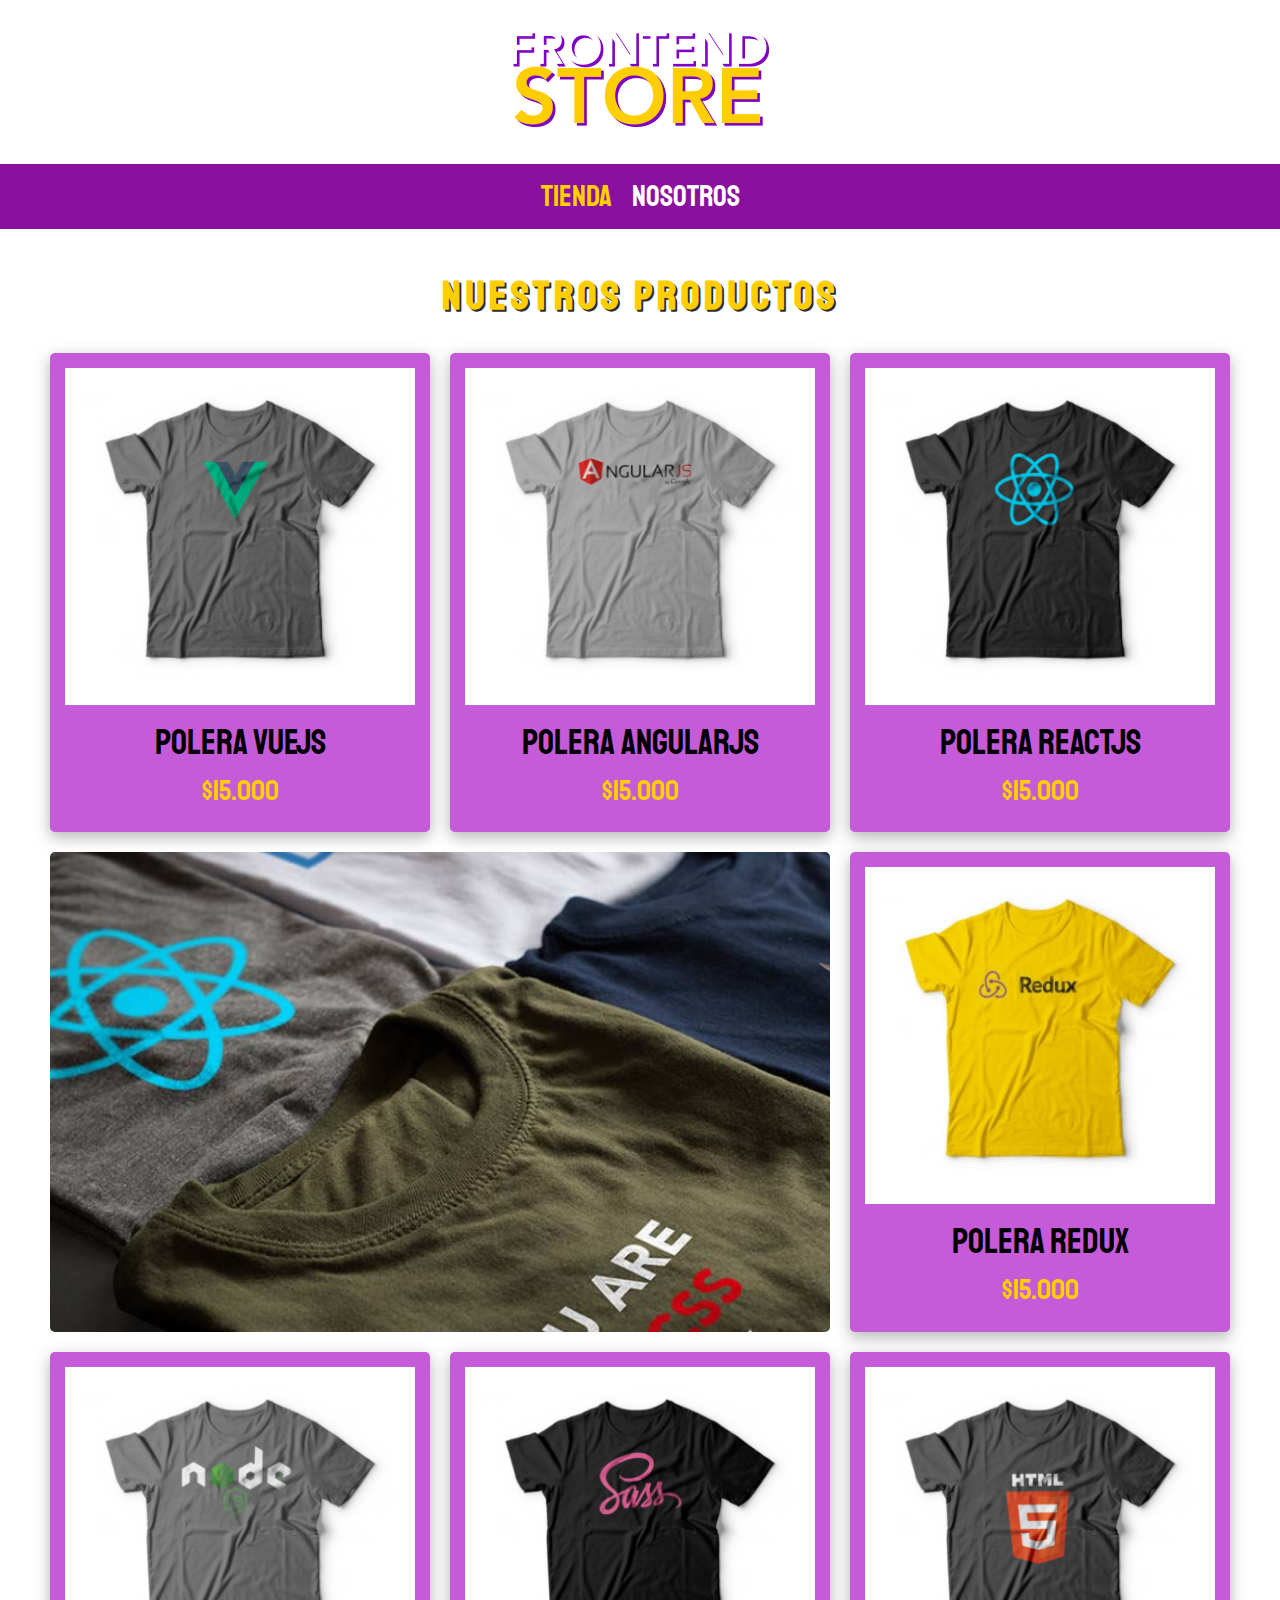
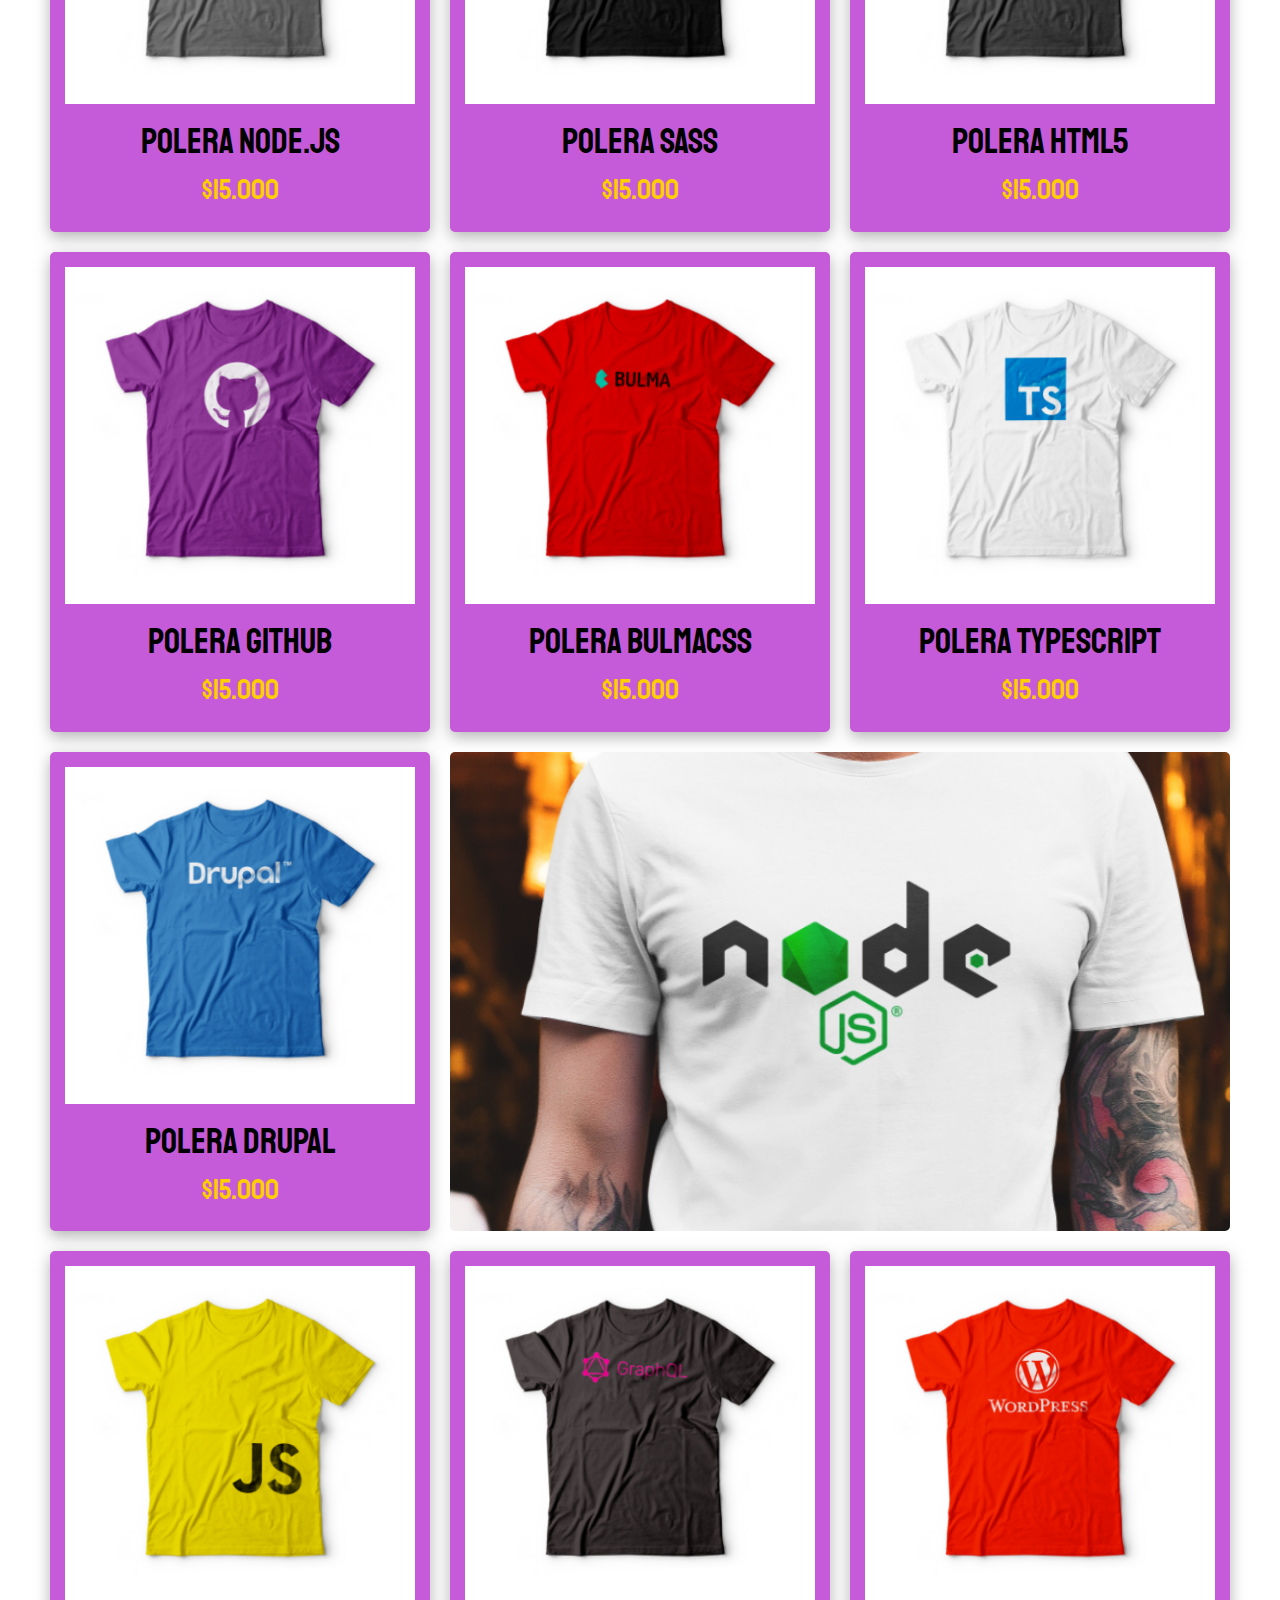
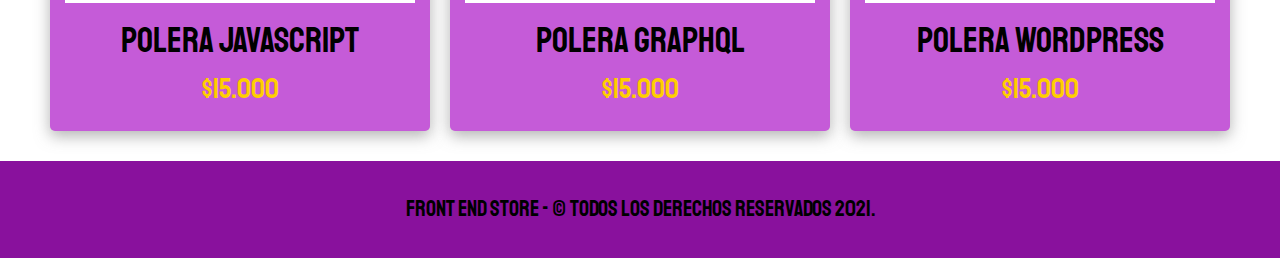
<file: index.html>
<!DOCTYPE html>
<html lang="es">
<head>
    <meta charset="UTF-8">
    <meta name="viewport" content="width=device-width, initial-scale=1.0">
    <title>FrontEnd Store</title>
    <link rel="stylesheet" href="css/normalize.css">
    <!--fuente de estilos externa-->
    <link href="https://fonts.googleapis.com/css2?family=Staatliches&display=swap" rel="stylesheet">
    <!--fuente de estilos propia-->
    <link rel="stylesheet" href="css/style.css">
</head>
<body>
    <header class="header">
        <a href="index.html">
            <img class="header__logo" src="img/logo.png" alt="Logotipo">
        </a>
    </header>
    
    <nav class="navegacion">
        <a class="navegacion__enlace navegacion__enlace--activo" href="index.html">Tienda</a>
        <a class="navegacion__enlace" href="nosotros.html">Nosotros</a>
    </nav>

    <main class="contenedor">
        <h1>Nuestros Productos</h1>

        <!--grilla-->
        <div class="grid">
            <!--polera vuejs-->
            <div class="producto">
                <a href="producto.html">
                    <img class="producto__imagen" src="img/1.jpg" alt="imagen polera vuejs">
                    <div>
                        <p class="producto__nombre">Polera VueJS</p>
                        <p class="producto__precio">$15.000</p>
                    </div>
                </a>
            </div>  
            <!--fin polera vuejs-->

            <!--polera angularJS-->
            <div class="producto">
                <a href="producto.html">
                    <img class="producto__imagen" src="img/2.jpg" alt="imagen polera angularJS">
                    <div>
                        <p class="producto__nombre">Polera AngularJS</p>
                        <p class="producto__precio">$15.000</p>
                    </div>
                </a>
            </div> 
            <!--fin polera angularJS--> 

            <!--polera reactjs-->
            <div class="producto">
                <a href="producto.html">
                    <img class="producto__imagen" src="img/3.jpg" alt="imagen polera reactjs">
                    <div>
                        <p class="producto__nombre">Polera ReactJS</p>
                        <p class="producto__precio">$15.000</p>
                    </div>
                </a>
            </div>
            <!--fin polera reactjs-->  

            <!--polera redux-->
            <div class="producto">
                <a href="producto.html">
                    <img class="producto__imagen" src="img/4.jpg" alt="imagen polera redux">
                    <div>
                        <p class="producto__nombre">Polera Redux</p>
                        <p class="producto__precio">$15.000</p>
                    </div>
                </a>
            </div>
            <!--fin polera redux--> 

            <!--polera nodejs-->
            <div class="producto">
                <a href="producto.html">
                    <img class="producto__imagen" src="img/5.jpg" alt="imagen polera nodejs">
                    <div>
                        <p class="producto__nombre">Polera Node.js</p>
                        <p class="producto__precio">$15.000</p>
                    </div>
                </a>
            </div>
            <!--fin polera nodejs-->
            
            <!--polera sass-->
            <div class="producto">
                <a href="producto.html">
                    <img class="producto__imagen" src="img/6.jpg" alt="imagen polera sass">
                    <div>
                        <p class="producto__nombre">Polera SASS</p>
                        <p class="producto__precio">$15.000</p>
                    </div>
                </a>
            </div> 
            <!--fin polera sass-->
            
            <!--polera html5-->
            <div class="producto">
                <a href="producto.html">
                    <img class="producto__imagen" src="img/7.jpg" alt="imagen polera html5">
                    <div>
                        <p class="producto__nombre">Polera HTML5</p>
                        <p class="producto__precio">$15.000</p>
                    </div>
                </a>
            </div>
            <!--fin polera html5--> 

            <!--polera github-->
            <div class="producto">
                <a href="producto.html">
                    <img class="producto__imagen" src="img/8.jpg" alt="imagen polera github">
                    <div>
                        <p class="producto__nombre">Polera Github</p>
                        <p class="producto__precio">$15.000</p>
                    </div>
                </a>
            </div>
            <!--fin polera github-->  

            <!--polera bulma-->
            <div class="producto">
                <a href="producto.html">
                    <img class="producto__imagen" src="img/9.jpg" alt="imagen polera bulma">
                    <div>
                        <p class="producto__nombre">Polera BulmaCSS</p>
                        <p class="producto__precio">$15.000</p>
                    </div>
                </a>
            </div> 
            <!--fin polera bulma-->
            
            <!--polera typescript-->
            <div class="producto">
                <a href="producto.html">
                    <img class="producto__imagen" src="img/10.jpg" alt="imagen polera typescript">
                    <div>
                        <p class="producto__nombre">Polera TypeScript</p>
                        <p class="producto__precio">$15.000</p>
                    </div>
                </a>
            </div> 
            <!--fin polera typescript-->
            
            <!--polera drupal-->
            <div class="producto">
                <a href="producto.html">
                    <img class="producto__imagen" src="img/11.jpg" alt="imagen polera drupal">
                    <div>
                        <p class="producto__nombre">Polera Drupal</p>
                        <p class="producto__precio">$15.000</p>
                    </div>
                </a>
            </div>
            <!--fin polera drupal-->

            <!--polera javacript-->
            <div class="producto">
                <a href="producto.html">
                    <img class="producto__imagen" src="img/12.jpg" alt="imagen polera javacript">
                    <div>
                        <p class="producto__nombre">Polera JavaScript</p>
                        <p class="producto__precio">$15.000</p>
                    </div>
                </a>
            </div>
            <!--fin polera javacript-->
            
            <!--polera graphql-->
            <div class="producto">
                <a href="producto.html">
                    <img class="producto__imagen" src="img/13.jpg" alt="imagen polera graphql">
                    <div>
                        <p class="producto__nombre">Polera GraphQL</p>
                        <p class="producto__precio">$15.000</p>
                    </div>
                </a>
            </div>
            <!--fin polera graphql-->
            
            <!--polera wordpress-->
            <div class="producto">
                <a href="producto.html">
                    <img class="producto__imagen" src="img/14.jpg" alt="imagen polera wordpress">
                    <div>
                        <p class="producto__nombre">Polera WordPress</p>
                        <p class="producto__precio">$15.000</p>
                    </div>
                </a>
            </div> 
            <!--fin polera wordpress--> 

            <!--imagenes de apoyo-->
            <div class="grafico grafico--poleras"></div>
            <div class="grafico grafico--node"></div>
            <!--fin imagenes de apoyo-->
        </div>
        <!--fin grilla-->
    </main>

    <footer class="footer">
        <p class="footer__texto">Front End Store - &copy Todos los derechos Reservados 2021.</p>
    </footer>
    
</body>
</html>
</file>
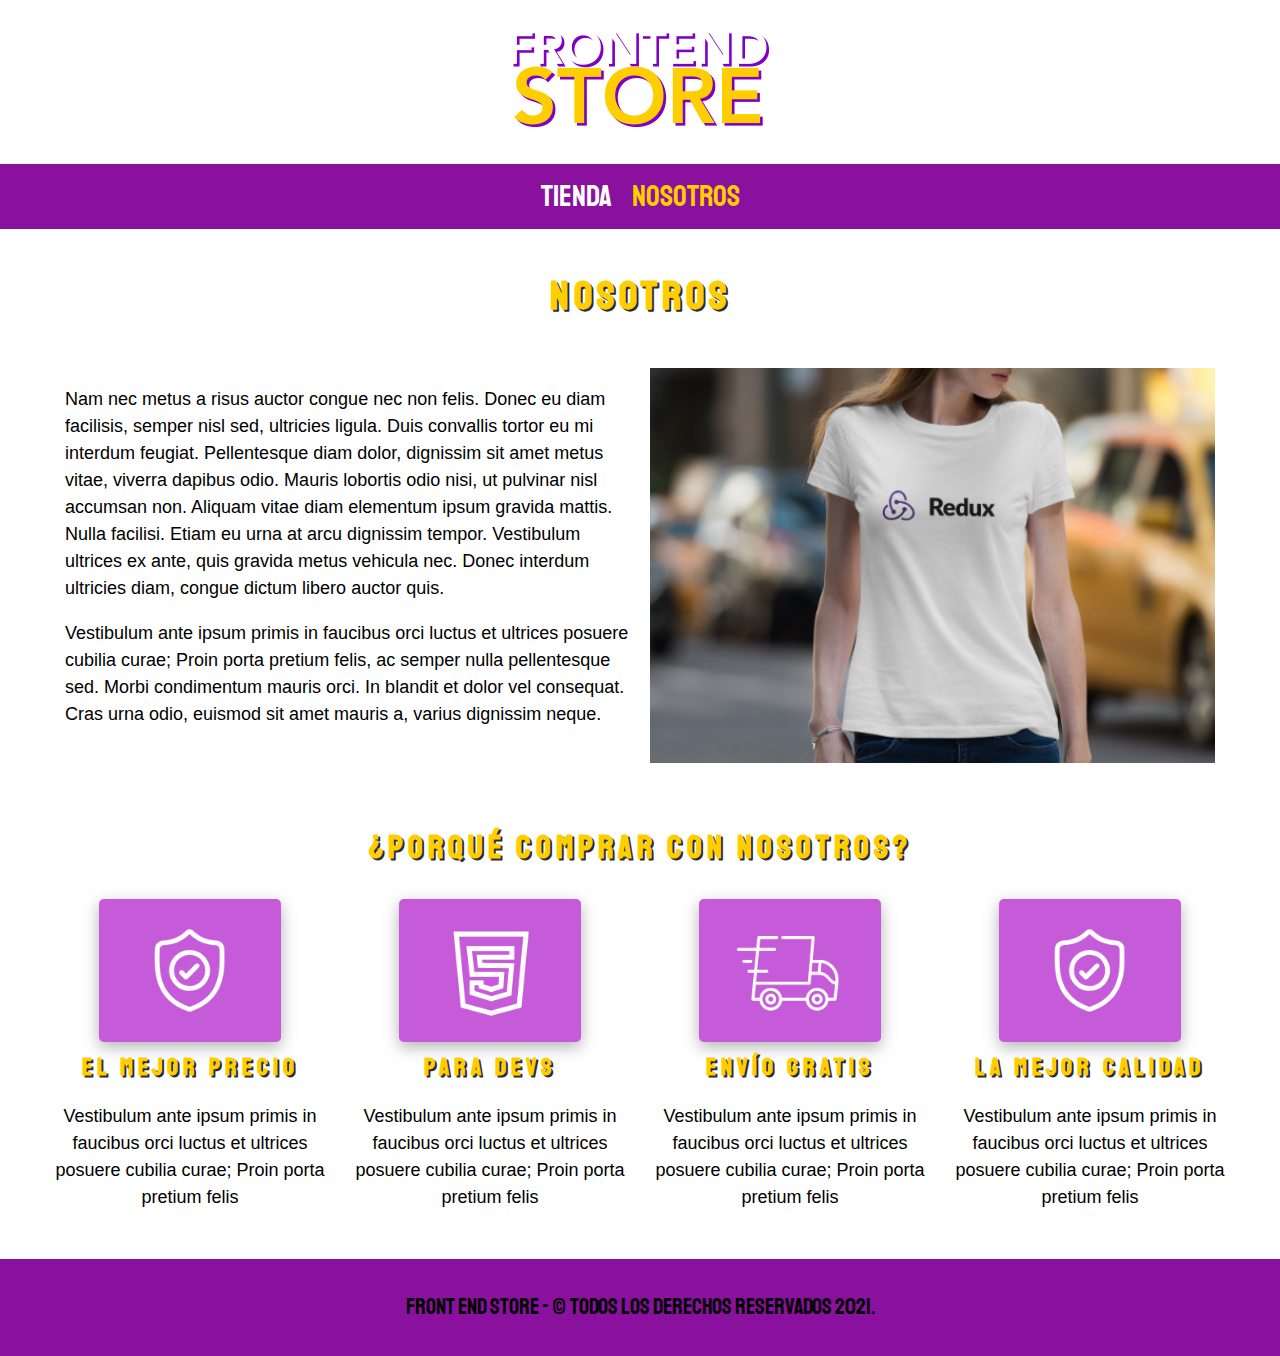
<file: nosotros.html>
<!DOCTYPE html>
<html lang="en">
<head>
    <meta charset="UTF-8">
    <meta name="viewport" content="width=device-width, initial-scale=1.0">
    <title>FrontEnd Store</title>
    <link rel="stylesheet" href="css/normalize.css">
    <!--fuente de estilos externa-->
    <link href="https://fonts.googleapis.com/css2?family=Staatliches&display=swap" rel="stylesheet">
    <!--fuente de estilos propia-->
    <link rel="stylesheet" href="css/style.css">
</head>
<body>
    <header class="header">
        <a href="index.html">
            <img class="header__logo" src="img/logo.png" alt="Logotipo">
        </a>
    </header>

    <nav class="navegacion">
        <a class="navegacion__enlace" href="index.html">Tienda</a>
        <a class="navegacion__enlace navegacion__enlace--activo" href="nosotros.html">Nosotros</a>
    </nav>

    <main class="contenedor">
        <h1>Nosotros</h1>

        <div class="nosotros">
            <div>
                <p>Nam nec metus a risus auctor congue nec non felis. Donec eu diam facilisis, semper nisl sed, ultricies ligula. Duis convallis tortor eu mi interdum feugiat. Pellentesque diam dolor, dignissim sit amet metus vitae, viverra dapibus odio. Mauris lobortis odio nisi, ut pulvinar nisl accumsan non. Aliquam vitae diam elementum ipsum gravida mattis. Nulla facilisi. Etiam eu urna at arcu dignissim tempor. Vestibulum ultrices ex ante, quis gravida metus vehicula nec. Donec interdum ultricies diam, congue dictum libero auctor quis. </p>

                <p>Vestibulum ante ipsum primis in faucibus orci luctus et ultrices posuere cubilia curae; Proin porta pretium felis, ac semper nulla pellentesque sed. Morbi condimentum mauris orci. In blandit et dolor vel consequat. Cras urna odio, euismod sit amet mauris a, varius dignissim neque. 
                </p>
            </div>
            <img class="nosotros__imagen" src="img/nosotros.jpg" alt="imagen nosotros">
        </div>
    </main>

    <section class="contenedor">
        <h2>¿Porqué Comprar con nosotros?</h2>

        <div class="bloques">
            <div class="bloque">
                <img class="bloque__imagen" src="img/icono_4.png" alt="porque comprar">
                <h3 class="bloque__titulo">El Mejor Precio</h3>
                <p>Vestibulum ante ipsum primis in faucibus orci luctus et ultrices posuere cubilia curae; Proin porta pretium felis</p>
            </div> 

            <div class="bloque">
                <img class="bloque__imagen" src="img/icono_2.png" alt="porque comprar">
                <h3 class="bloque__titulo">Para Devs</h3>
                <p>Vestibulum ante ipsum primis in faucibus orci luctus et ultrices posuere cubilia curae; Proin porta pretium felis</p>
            </div> 

            <div class="bloque">
                <img class="bloque__imagen" src="img/icono_3.png" alt="porque comprar">
                <h3 class="bloque__titulo">Envío Gratis</h3>
                <p>Vestibulum ante ipsum primis in faucibus orci luctus et ultrices posuere cubilia curae; Proin porta pretium felis</p>
            </div> 

            <div class="bloque">
                <img class="bloque__imagen" src="img/icono_4.png" alt="porque comprar">
                <h3 class="bloque__titulo">La Mejor Calidad</h3>
                <p>Vestibulum ante ipsum primis in faucibus orci luctus et ultrices posuere cubilia curae; Proin porta pretium felis</p>
            </div> 
        </div>
    </section> 

    <footer class="footer">
        <p class="footer__texto">Front End Store - &copy Todos los derechos Reservados 2021.</p>
    </footer>
    
</body>
</html>
</file>
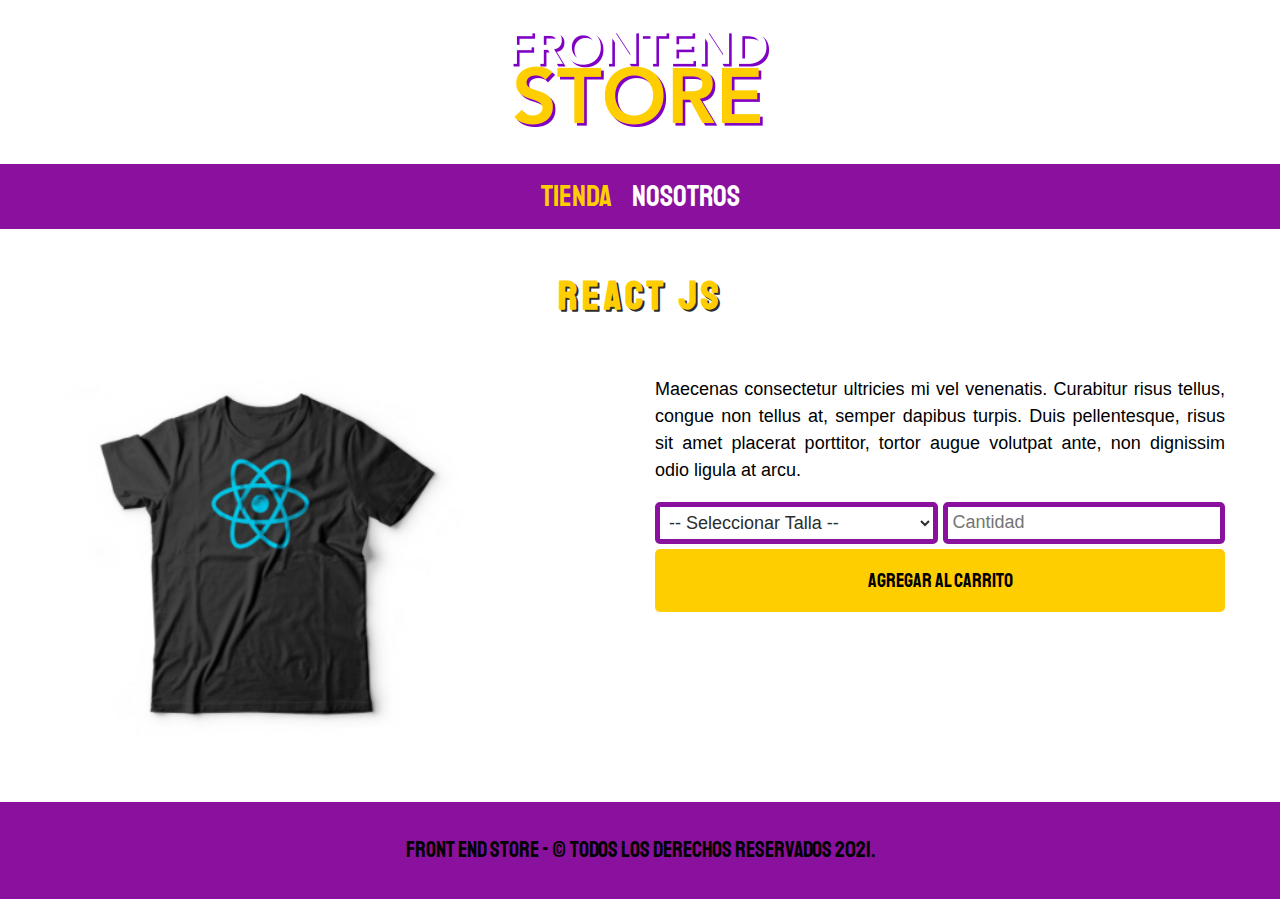
<file: producto.html>
<!DOCTYPE html>
<html lang="en">
<head>
    <meta charset="UTF-8">
    <meta name="viewport" content="width=device-width, initial-scale=1.0">
    <title>FrontEnd Store</title>
    <link rel="stylesheet" href="css/normalize.css">
    <!--fuente de estilos externa-->
    <link href="https://fonts.googleapis.com/css2?family=Staatliches&display=swap" rel="stylesheet">
    <!--fuente de estilos propia-->
    <link rel="stylesheet" href="css/style.css">
</head>
<body>
    <header class="header">
        <a href="index.html">
            <img class="header__logo" src="img/logo.png" alt="Logotipo">
        </a>
    </header>

    <nav class="navegacion">
        <a class="navegacion__enlace navegacion__enlace--activo" href="index.html">Tienda</a>
        <a class="navegacion__enlace" href="nosotros.html">Nosotros</a>
    </nav>

    <main class="contenedor">
        <h1>React JS</h1>

        <div class="polera">
            <img class="polera__imagen" src="img/3.jpg" alt="Imagen del Producto">

            <div class="polera__contenido">
                <p>Maecenas consectetur ultricies mi vel venenatis. Curabitur risus tellus, congue non tellus at, semper dapibus turpis. Duis pellentesque, risus sit amet placerat porttitor, tortor augue volutpat ante, non dignissim odio ligula at arcu.</p>

                <form class="formulario">
                    <select class="formulario__campo">
                        <option disabled selected>-- Seleccionar Talla --</option>
                        <option>Chica</option>
                        <option>Mediana</option>
                        <option>Grande</option>
                    </select>
                    <input class="formulario__campo" type="number" placeholder="Cantidad" min="1">
                    <input class="formulario__submit" type="submit" value="Agregar al Carrito">
                </form>
            </div>
        </div>
    </main>

    <footer class="footer">
        <p class="footer__texto">Front End Store - &copy Todos los derechos Reservados 2021.</p>
    </footer>
    
</body>
</html>
</file>
<file: css/style.css>
/** Custom propierties **/
:root {
    /*paleta de colores*/
    --primario: #c55bd8;
    --primarioOscuro: #89119D;
    --secundario: #FFCE00;
    --secundarioOscuro: rgb(233, 187, 2);
    --blanco: #FFF;
    --negro: #000;
    --negroClaro: rgb(45, 45, 45);

    --fuentePrincipal: 'Staatliches', cursive;
}

/** Estilos globales **/
html {
    box-sizing: border-box;
    font-size: 62.5%;/*1rem es igual 10px*/ 
}

*, *:before, *:after {
    box-sizing: inherit;
}

body {
    /*background-color: var(--primario);*/
    background-color: var(--blanco);
    font-size: 1.6rem;/*16px*/
    line-height: 1.5;
}

p {
    font-size: 1.8rem;
    font-family: Arial, Helvetica, sans-serif;
    /*color: var(--blanco);*/
    color: var(--negro);
}

a {
    text-decoration: none;
}

img {
    width: 100%;
}

.contenedor {
    max-width: 120rem;/*1200px*/
    margin: 0 auto;/*centrar el contenido*/
    padding: 1rem;
}

h1, h2, h3 {
    text-align: center;
    color: var(--secundario);
    text-shadow: 2px 2px var(--negroClaro);
    letter-spacing: .5rem;
    font-family: var(--fuentePrincipal);
}

h1 {
    font-size: 4rem;
}
h2 {
    font-size: 3.2rem;
}
h3 {
    font-size: 2.4rem;
}

/** Estilos para el Header **/
.header {
    /*se centra el header*/
    display: flex;
    justify-content: center;
}

.header__logo {
    /*margen arriba y abajo para el logo*/
    margin: 3rem 0;
}

/** Estilos para la Navegacion **/
.navegacion {
    background-color: var(--primarioOscuro);
    padding: 1rem 0;
    display: flex;/*dsipone alineacion horizonal*/
    justify-content: center;/*aplica alineacion al centro*/
    gap: 2rem; /*separa los elementos en 20px, es como un margin*/
}

.navegacion__enlace {
    font-family: var(--fuentePrincipal);
    color: var(--blanco);
    font-size: 3rem;/*30px*/
}

.navegacion__enlace--activo,
.navegacion__enlace:hover {
    color: var(--secundario);
}

/** Footer **/
.footer {
    background-color: var(--primarioOscuro);
    padding: 1rem 0;
    margin-top: 2rem;
}

.footer__texto {
    font-family: var(--fuentePrincipal);
    text-align: center;
    font-size: 2.2rem;
}

/** Grid **/
.grid {
    display: grid;
    grid-template-columns: repeat(2, 1fr);/*dispone la vista de 2 elementos por fila*/
    gap: 2rem;
}

@media (min-width: 768px) {
    /*dispone la vista de 3 elementos por fila en una pantalla a partir de 768px*/
    .grid {
        grid-template-columns: repeat(3, 1fr);
    }
}

/** Productos **/
.producto {
    background-color: var(--primario);
    padding: 1.5rem;
    border-radius: .5rem;
    box-shadow:  0px 5px 15px 0px rgba(112, 112, 112, 0.54);
}

.producto__nombre {
    font-size: 2.5rem;
}

@media (min-width: 768px) {
    .producto__nombre {
        font-size: 3.5rem;
    }
}

.producto__precio {
    font-size: 2.8rem;
    color: var(--secundario);
}

.producto__nombre,
.producto__precio {
    font-family: var(--fuentePrincipal);
    margin: 1rem 0;
    text-align: center;
    line-height: 1.2;
}

/** Graficos, aplica estilo para imagenes de apoyo **/
.grafico {
    min-height: 30rem;
    background-repeat: no-repeat;
    background-size: cover;/*la imagen toma todo el espacio disponible*/
    grid-column: 1 / 3;/*ubica la imagen entre la primera y segunda columna*/
    border-radius: .5rem;    
}

.grafico--poleras {    
    grid-row: 2 / 3;/*ubica la imagen en la segunda fila*/    
    background-image: url(../img/grafico1.jpg);
}

.grafico--node {
    background-image: url(../img/grafico2.jpg);
    grid-row: 8 / 9;/*ubica la imagen en la octava fila*/
}

@media (min-width: 768px) {
    .grafico--node {
        grid-row: 5 / 6;/*ubica la imagen en la quinta fila*/
        grid-column: 2 / 4;/*ubica la imagen entre la segunda y tercera columna*/
    }
}

/** Nosotros **/
.nosotros {
    display: grid;
    grid-template-rows: repeat(2, auto);
    padding: 1.5rem;
}

@media (min-width: 768px) {
    .nosotros {
        /*aplica 2 columnas con el mismo espacio de separacion*/
        grid-template-columns: repeat(2, 1fr);
        column-gap: 2rem;
    }
}

.nosotros__imagen {
    grid-row: 1 / 2;/*ubica la imagen en la primera fila*/      
}

@media (min-width: 768px) {
    .nosotros__imagen {
       grid-column: 2 / 3;/*ubica la imagen en la segunda columna en pantallas grandes*/
    }
}

/** Bloques **/
.bloques {
    display: grid;
    grid-template-columns: repeat(2, 1fr);/*dispone 2 columnas*/
    gap: 2rem;
}

@media (min-width: 768px) {
    .bloques {
        grid-template-columns: repeat(4, 1fr);/*dispone 4 columnas para pantallas grandes*/
    }
}

.bloque {
    text-align: center;
}

.bloque__imagen {    
    width: 50%;
    background-color: #c55bd8;
    border-radius: .5rem;
    box-shadow:  0px 5px 15px 0px rgba(112, 112, 112, 0.54);
}

@media (min-width: 768px) {
    .bloque__imagen {    
        width: 65%;        
    }
}

.bloque__titulo {
    margin: 0;    
}

/** Pagina del Producto **/
@media (min-width: 768px) {
    .polera {
        display: grid;
        grid-template-columns: repeat(2, 1fr);
        column-gap: 2rem;
    }

    .polera__imagen {
        width: 75%;
    }
}

.polera__contenido{
    padding: .5rem;
    text-align: justify;
}

.formulario {
    /*dispone al formulario en 2 columnas*/
    display: grid;
    grid-template-columns: repeat(2, 1fr);
    gap: .5rem;
}

.formulario__campo {
   border: .5rem solid var(--primarioOscuro);
   border-radius: .5rem;
   background-color: transparent;
   color: var(--negroClaro);
   font-size: 1.8rem;
   font-family: Arial, Helvetica, sans-serif;
   padding: .5rem;  
}

.formulario__submit {
    background-color: var(--secundario);
    border: none;
    border-radius: .5rem;
    font-size: 2rem;
    font-family: var(--fuentePrincipal);
    padding: 2rem;
    transition: background-color .3s ease;
    grid-column: 1 / 3;
}

.formulario__submit:hover {
    cursor: pointer;
    background-color: var(--primario);
}
</file>
